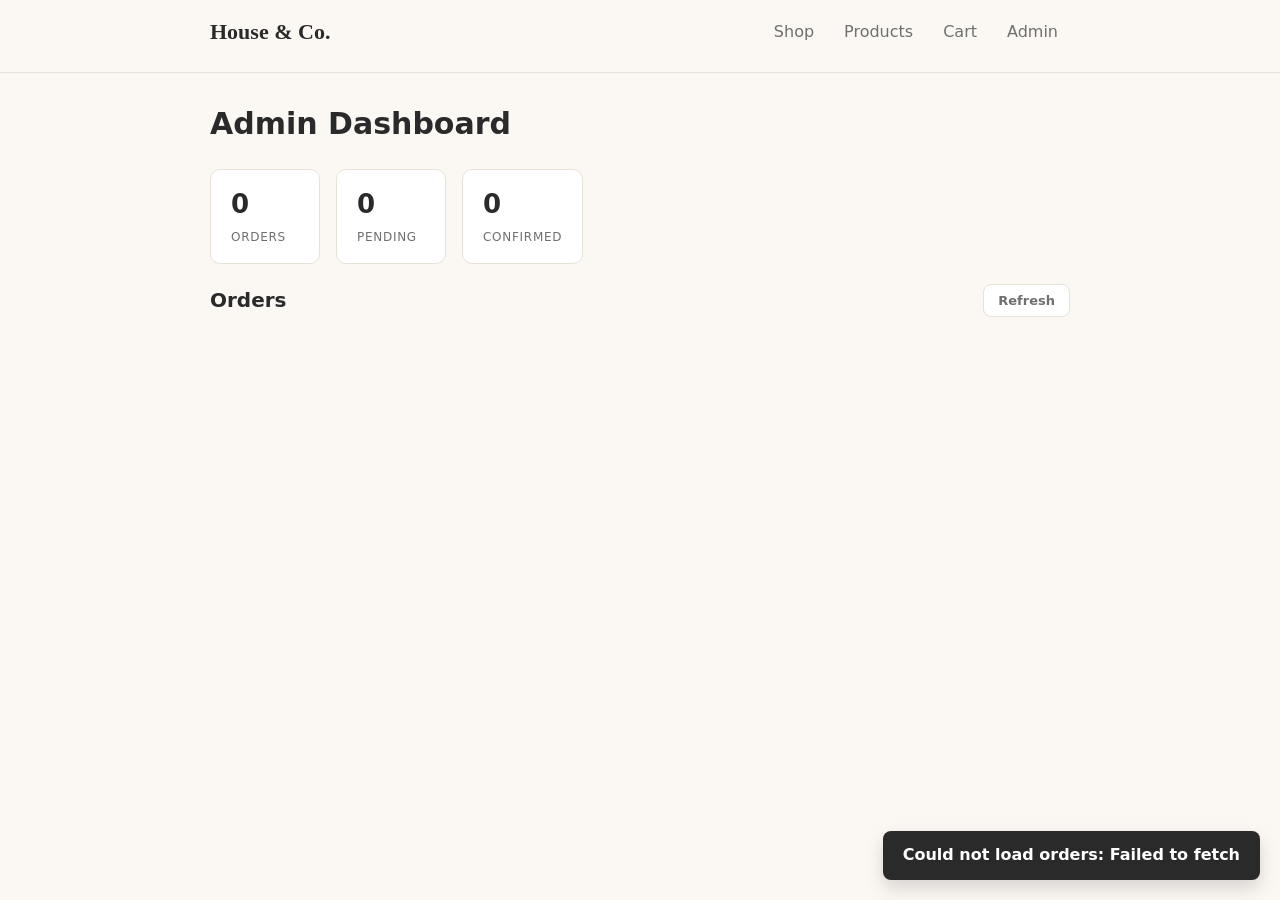
<file: admin-dashboard/index.html>
<!DOCTYPE html>
<html lang="en">
<head>
<meta charset="UTF-8">
<meta name="viewport" content="width=device-width, initial-scale=1.0">
<title>Admin Dashboard — House &amp; Co.</title>
<link rel="stylesheet" href="../css/style.css">
<link rel="stylesheet" href="style.css">
</head>
<body data-page="admin">
<header class="site-header">
  <div class="container header-row">
    <a class="logo" href="../index.html">House &amp; Co.</a>
    <nav class="nav">
      <ul>
        <li><a href="../index.html">Shop</a></li>
        <li><a href="../products.html">Products</a></li>
        <li><a href="../cart.html">Cart</a></li>
        <li><a href="index.html">Admin</a></li>
      </ul>
    </nav>
  </div>
</header>
<main class="container">
  <h1 class="page-title">Admin Dashboard</h1>
  <section class="stats">
    <div class="stat"><span class="stat-value" id="stat-total">0</span><span class="stat-label">Orders</span></div>
    <div class="stat"><span class="stat-value" id="stat-pending">0</span><span class="stat-label">Pending</span></div>
    <div class="stat"><span class="stat-value" id="stat-confirmed">0</span><span class="stat-label">Confirmed</span></div>
  </section>
  <section>
    <div class="section-head">
      <h2>Orders</h2>
      <button class="btn-refresh" id="refresh-btn" type="button">Refresh</button>
    </div>
    <div class="orders-list" id="orders-list"></div>
  </section>
</main>
<script src="../js/supabase-config.js"></script>
<script src="admin.js"></script>
</body>
</html>
</file>
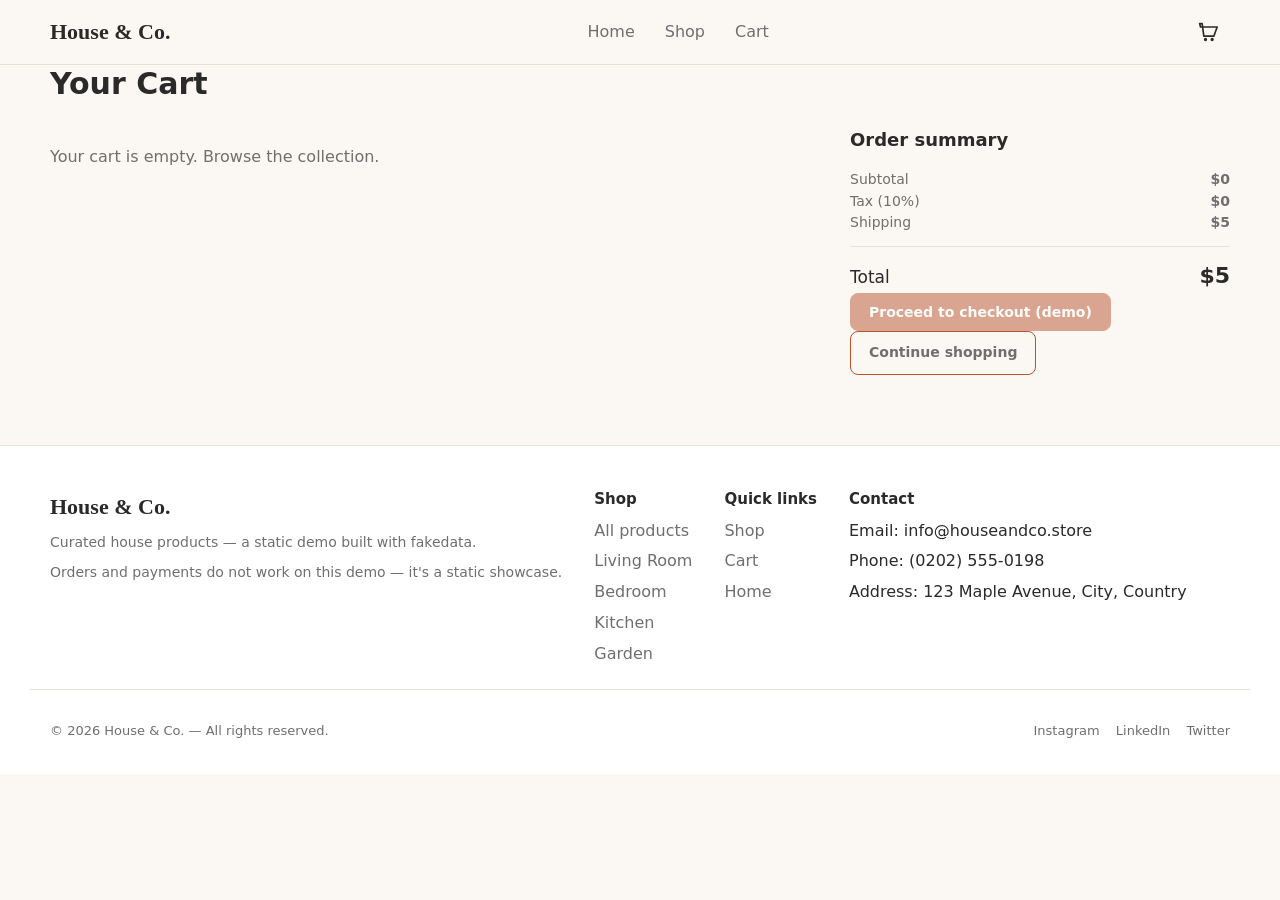
<file: cart.html>
<!DOCTYPE html>
<html lang="en">
<head>
<meta charset="UTF-8">
<meta name="viewport" content="width=device-width, initial-scale=1.0">
<title>Cart — House &amp; Co.</title>
<link rel="stylesheet" href="css/style.css">
</head>
<body data-page="cart">

<header class="site-header">
  <div class="container header-row">
    <a class="logo" href="index.html">House &amp; Co.</a>
    <nav class="nav">
      <ul>
        <li><a href="index.html">Home</a></li>
        <li><a href="products.html">Shop</a></li>
        <li><a href="cart.html">Cart</a></li>
      </ul>
    </nav>
    <div class="header-right">
      <a class="cart-link" href="cart.html" aria-label="View cart">
        <svg xmlns="http://www.w3.org/2000/svg" width="20" height="20" viewBox="0 0 24 24" fill="none" stroke="currentColor" stroke-width="2" stroke-linecap="round" stroke-linejoin="round" aria-hidden="true"><circle cx="9" cy="21" r="1"></circle><circle cx="17" cy="21" r="1"></circle><path d="M2 2h3l2 15h12L23 6H3z"></path></svg>
        <span class="cart-badge" id="cart-badge" hidden>0</span>
      </a>
      <button class="nav-toggle" id="nav-toggle" type="button" aria-label="Menu">&#9776;</button>
    </div>
  </div>
</header>

<main class="container">
  <h1 class="page-title">Your Cart</h1>
  <div class="cart-grid">
    <div class="cart-items" id="cart-items"></div>
    <div class="cart-summary">
      <h2>Order summary</h2>
      <div class="summary-lines" id="summary-lines"></div>
      <div class="cart-total">
        <span>Total</span>
        <strong class="total-value" id="cart-total">$0</strong>
      </div>
      <button class="btn btn-accent" id="checkout-btn" type="button" disabled>Proceed to checkout (demo)</button>
      <a class="btn btn-outline" href="products.html">Continue shopping</a>
    </div>
  </div>
</main>

<footer class="site-footer">
  <div class="container footer-grid">
    <div>
      <a class="logo" href="index.html">House &amp; Co.</a>
      <p class="footer-tagline">Curated house products — a static demo built with fakedata.</p>
      <p class="footer-note">Orders and payments do not work on this demo — it's a static showcase.</p>
    </div>
    <div>
      <h4>Shop</h4>
      <ul class="footer-links">
        <li><a href="products.html">All products</a></li>
        <li><a href="products.html?category=Living+Room">Living Room</a></li>
        <li><a href="products.html?category=Bedroom">Bedroom</a></li>
        <li><a href="products.html?category=Kitchen">Kitchen</a></li>
        <li><a href="products.html?category=Garden">Garden</a></li>
      </ul>
    </div>
    <div>
      <h4>Quick links</h4>
      <ul class="footer-links">
        <li><a href="products.html">Shop</a></li>
        <li><a href="cart.html">Cart</a></li>
        <li><a href="index.html">Home</a></li>
      </ul>
    </div>
    <div>
      <h4>Contact</h4>
      <ul class="footer-links">
        <li>Email: info@houseandco.store</li>
        <li>Phone: (0202) 555-0198</li>
        <li>Address: 123 Maple Avenue, City, Country</li>
      </ul>
    </div>
  </div>
  <div class="container footer-bottom">
    <p>&copy; 2026 House &amp; Co. &mdash; All rights reserved.</p>
    <div class="social">
      <a href="#instagram" aria-label="Instagram">Instagram</a>
      <a href="#linkedin" aria-label="LinkedIn">LinkedIn</a>
      <a href="#twitter" aria-label="Twitter">Twitter</a>
    </div>
  </div>
</footer>

<script src="js/supabase-config.js"></script>
<script src="js/main.js"></script>
</body>
</html>
</file>
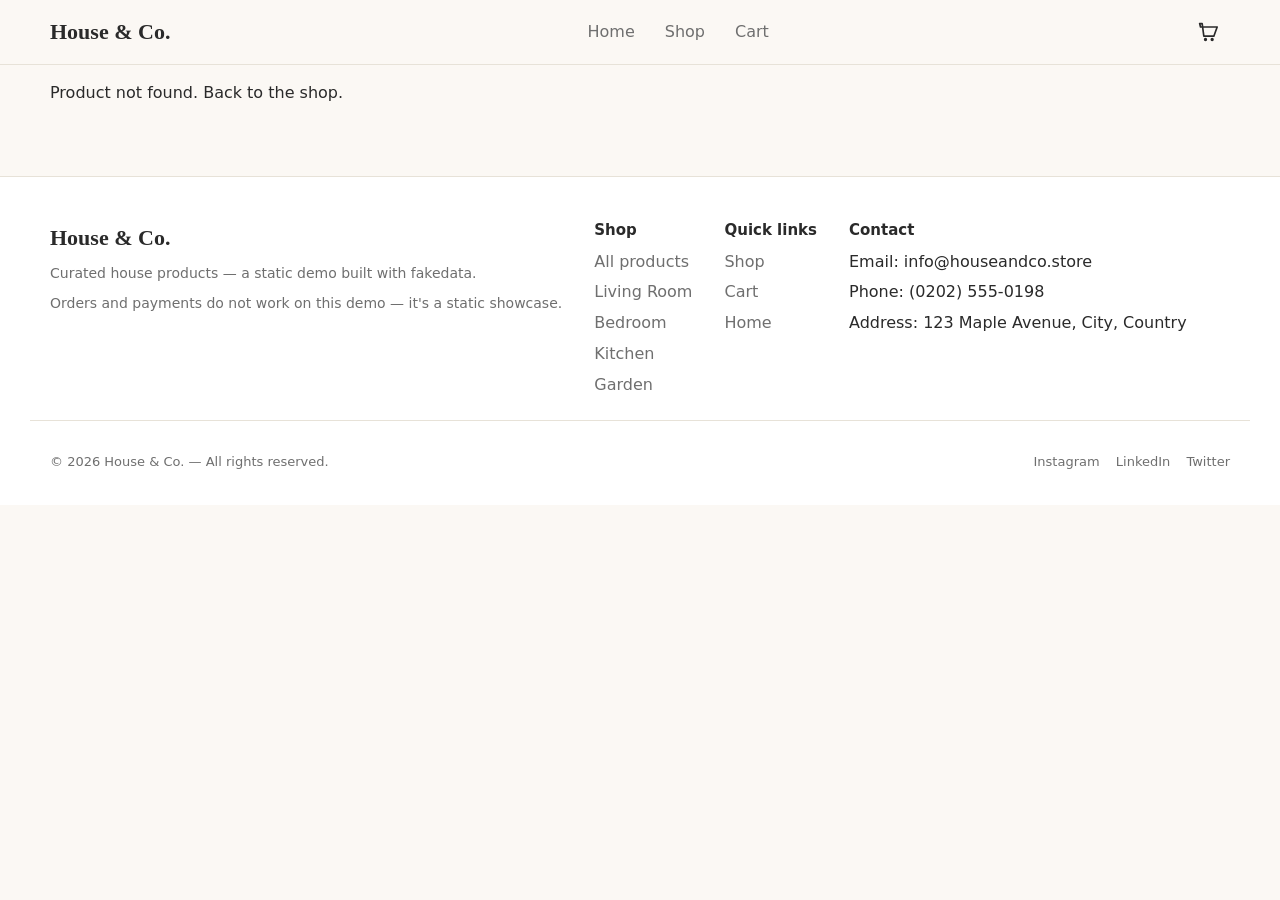
<file: product.html>
<!DOCTYPE html>
<html lang="en">
<head>
<meta charset="UTF-8">
<meta name="viewport" content="width=device-width, initial-scale=1.0">
<title>Product — House &amp; Co.</title>
<link rel="stylesheet" href="css/style.css">
</head>
<body data-page="product">

<header class="site-header">
  <div class="container header-row">
    <a class="logo" href="index.html">House &amp; Co.</a>
    <nav class="nav">
      <ul>
        <li><a href="index.html">Home</a></li>
        <li><a href="products.html">Shop</a></li>
        <li><a href="cart.html">Cart</a></li>
      </ul>
    </nav>
    <div class="header-right">
      <a class="cart-link" href="cart.html" aria-label="View cart">
        <svg xmlns="http://www.w3.org/2000/svg" width="20" height="20" viewBox="0 0 24 24" fill="none" stroke="currentColor" stroke-width="2" stroke-linecap="round" stroke-linejoin="round" aria-hidden="true"><circle cx="9" cy="21" r="1"></circle><circle cx="17" cy="21" r="1"></circle><path d="M2 2h3l2 15h12L23 6H3z"></path></svg>
        <span class="cart-badge" id="cart-badge" hidden>0</span>
      </a>
      <button class="nav-toggle" id="nav-toggle" type="button" aria-label="Menu">&#9776;</button>
    </div>
  </div>
</header>

<main class="container">
  <a class="back-link" href="products.html">&larr; Back to the shop</a>

  <section class="product-detail">
    <div class="detail-media">
      <img id="product-image" alt="" loading="lazy">
    </div>
    <div class="detail-info">
      <h1 class="page-title" id="product-name"></h1>
      <div class="detail-meta">
        <span class="cat-badge" id="product-category"></span>
        <span class="stock" id="product-stock">In stock</span>
      </div>
      <div class="detail-price"><span class="big-price" id="product-price"></span></div>
      <p class="description" id="product-desc"></p>
      <div class="qty-row">
        <label for="qty" class="qty-label">Quantity</label>
        <div class="qty-group">
          <button class="qty-btn" id="qty-minus" type="button">&minus;</button>
          <input class="qty-input" id="qty" type="number" min="1" max="99" value="1">
          <button class="qty-btn" id="qty-plus" type="button">&plus;</button>
        </div>
      </div>
      <div class="detail-actions">
        <button class="btn btn-accent" id="add-to-cart" type="button">Add to Cart</button>
        <a class="btn btn-outline" href="products.html">Continue shopping</a>
      </div>
    </div>
  </section>

  <section class="section">
    <h2>More like this</h2>
    <div class="products-grid" id="related-grid"></div>
  </section>
</main>

<footer class="site-footer">
  <div class="container footer-grid">
    <div>
      <a class="logo" href="index.html">House &amp; Co.</a>
      <p class="footer-tagline">Curated house products — a static demo built with fakedata.</p>
      <p class="footer-note">Orders and payments do not work on this demo — it's a static showcase.</p>
    </div>
    <div>
      <h4>Shop</h4>
      <ul class="footer-links">
        <li><a href="products.html">All products</a></li>
        <li><a href="products.html?category=Living+Room">Living Room</a></li>
        <li><a href="products.html?category=Bedroom">Bedroom</a></li>
        <li><a href="products.html?category=Kitchen">Kitchen</a></li>
        <li><a href="products.html?category=Garden">Garden</a></li>
      </ul>
    </div>
    <div>
      <h4>Quick links</h4>
      <ul class="footer-links">
        <li><a href="products.html">Shop</a></li>
        <li><a href="cart.html">Cart</a></li>
        <li><a href="index.html">Home</a></li>
      </ul>
    </div>
    <div>
      <h4>Contact</h4>
      <ul class="footer-links">
        <li>Email: info@houseandco.store</li>
        <li>Phone: (0202) 555-0198</li>
        <li>Address: 123 Maple Avenue, City, Country</li>
      </ul>
    </div>
  </div>
  <div class="container footer-bottom">
    <p>&copy; 2026 House &amp; Co. &mdash; All rights reserved.</p>
    <div class="social">
      <a href="#instagram" aria-label="Instagram">Instagram</a>
      <a href="#linkedin" aria-label="LinkedIn">LinkedIn</a>
      <a href="#twitter" aria-label="Twitter">Twitter</a>
    </div>
  </div>
</footer>

<script src="js/supabase-config.js"></script>
<script src="js/main.js"></script>
</body>
</html>
</file>
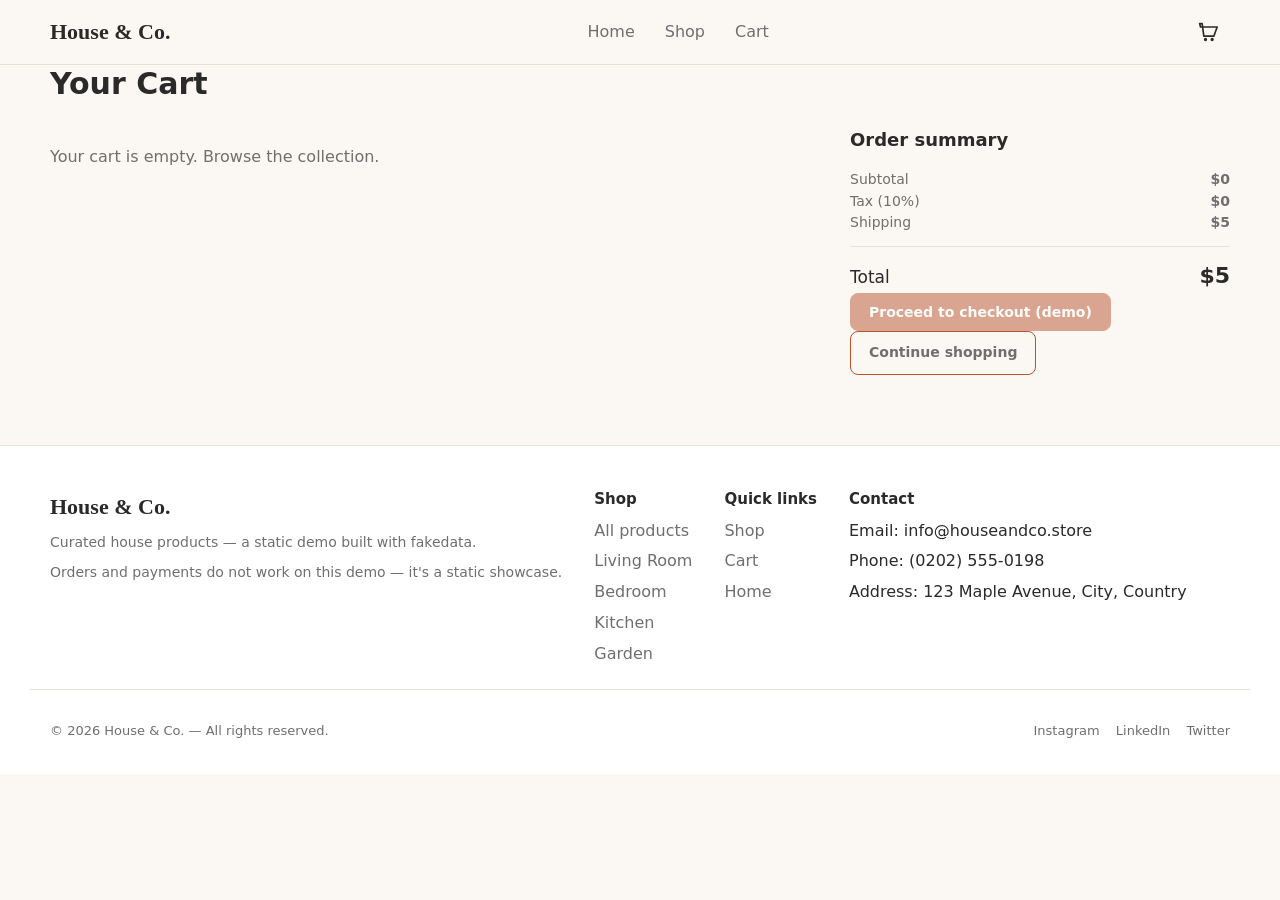
<file: house-store/cart.html>
<!DOCTYPE html>
<html lang="en">
<head>
<meta charset="UTF-8">
<meta name="viewport" content="width=device-width, initial-scale=1.0">
<title>Cart — House &amp; Co.</title>
<link rel="stylesheet" href="css/style.css">
</head>
<body data-page="cart">

<header class="site-header">
  <div class="container header-row">
    <a class="logo" href="index.html">House &amp; Co.</a>
    <nav class="nav">
      <ul>
        <li><a href="index.html">Home</a></li>
        <li><a href="products.html">Shop</a></li>
        <li><a href="cart.html">Cart</a></li>
      </ul>
    </nav>
    <div class="header-right">
      <a class="cart-link" href="cart.html" aria-label="View cart">
        <svg xmlns="http://www.w3.org/2000/svg" width="20" height="20" viewBox="0 0 24 24" fill="none" stroke="currentColor" stroke-width="2" stroke-linecap="round" stroke-linejoin="round" aria-hidden="true"><circle cx="9" cy="21" r="1"></circle><circle cx="17" cy="21" r="1"></circle><path d="M2 2h3l2 15h12L23 6H3z"></path></svg>
        <span class="cart-badge" id="cart-badge" hidden>0</span>
      </a>
      <button class="nav-toggle" id="nav-toggle" type="button" aria-label="Menu">&#9776;</button>
    </div>
  </div>
</header>

<main class="container">
  <h1 class="page-title">Your Cart</h1>
  <div class="cart-grid">
    <div class="cart-items" id="cart-items"></div>
    <div class="cart-summary">
      <h2>Order summary</h2>
      <div class="summary-lines" id="summary-lines"></div>
      <div class="cart-total">
        <span>Total</span>
        <strong class="total-value" id="cart-total">$0</strong>
      </div>
      <button class="btn btn-accent" id="checkout-btn" type="button" disabled>Proceed to checkout (demo)</button>
      <a class="btn btn-outline" href="products.html">Continue shopping</a>
    </div>
  </div>
</main>

<footer class="site-footer">
  <div class="container footer-grid">
    <div>
      <a class="logo" href="index.html">House &amp; Co.</a>
      <p class="footer-tagline">Curated house products — a static demo built with fakedata.</p>
      <p class="footer-note">Orders and payments do not work on this demo — it's a static showcase.</p>
    </div>
    <div>
      <h4>Shop</h4>
      <ul class="footer-links">
        <li><a href="products.html">All products</a></li>
        <li><a href="products.html?category=Living+Room">Living Room</a></li>
        <li><a href="products.html?category=Bedroom">Bedroom</a></li>
        <li><a href="products.html?category=Kitchen">Kitchen</a></li>
        <li><a href="products.html?category=Garden">Garden</a></li>
      </ul>
    </div>
    <div>
      <h4>Quick links</h4>
      <ul class="footer-links">
        <li><a href="products.html">Shop</a></li>
        <li><a href="cart.html">Cart</a></li>
        <li><a href="index.html">Home</a></li>
      </ul>
    </div>
    <div>
      <h4>Contact</h4>
      <ul class="footer-links">
        <li>Email: info@houseandco.store</li>
        <li>Phone: (0202) 555-0198</li>
        <li>Address: 123 Maple Avenue, City, Country</li>
      </ul>
    </div>
  </div>
  <div class="container footer-bottom">
    <p>&copy; 2026 House &amp; Co. &mdash; All rights reserved.</p>
    <div class="social">
      <a href="#instagram" aria-label="Instagram">Instagram</a>
      <a href="#linkedin" aria-label="LinkedIn">LinkedIn</a>
      <a href="#twitter" aria-label="Twitter">Twitter</a>
    </div>
  </div>
</footer>

<script src="js/main.js"></script>
</body>
</html>
</file>
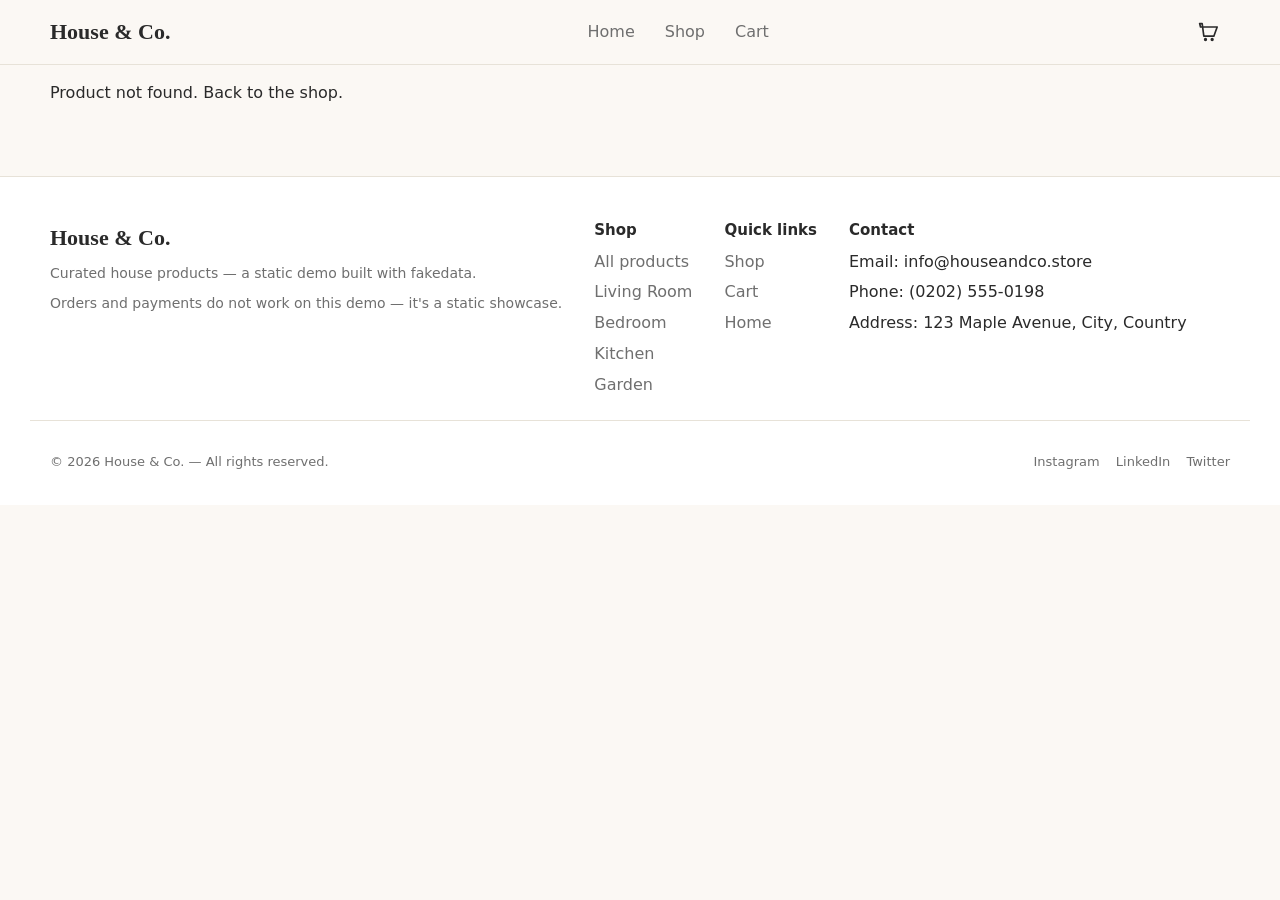
<file: house-store/product.html>
<!DOCTYPE html>
<html lang="en">
<head>
<meta charset="UTF-8">
<meta name="viewport" content="width=device-width, initial-scale=1.0">
<title>Product — House &amp; Co.</title>
<link rel="stylesheet" href="css/style.css">
</head>
<body data-page="product">

<header class="site-header">
  <div class="container header-row">
    <a class="logo" href="index.html">House &amp; Co.</a>
    <nav class="nav">
      <ul>
        <li><a href="index.html">Home</a></li>
        <li><a href="products.html">Shop</a></li>
        <li><a href="cart.html">Cart</a></li>
      </ul>
    </nav>
    <div class="header-right">
      <a class="cart-link" href="cart.html" aria-label="View cart">
        <svg xmlns="http://www.w3.org/2000/svg" width="20" height="20" viewBox="0 0 24 24" fill="none" stroke="currentColor" stroke-width="2" stroke-linecap="round" stroke-linejoin="round" aria-hidden="true"><circle cx="9" cy="21" r="1"></circle><circle cx="17" cy="21" r="1"></circle><path d="M2 2h3l2 15h12L23 6H3z"></path></svg>
        <span class="cart-badge" id="cart-badge" hidden>0</span>
      </a>
      <button class="nav-toggle" id="nav-toggle" type="button" aria-label="Menu">&#9776;</button>
    </div>
  </div>
</header>

<main class="container">
  <a class="back-link" href="products.html">&larr; Back to the shop</a>

  <section class="product-detail">
    <div class="detail-media">
      <img id="product-image" alt="" loading="lazy">
    </div>
    <div class="detail-info">
      <h1 class="page-title" id="product-name"></h1>
      <div class="detail-meta">
        <span class="cat-badge" id="product-category"></span>
        <span class="stock" id="product-stock">In stock</span>
      </div>
      <div class="detail-price"><span class="big-price" id="product-price"></span></div>
      <p class="description" id="product-desc"></p>
      <div class="qty-row">
        <label for="qty" class="qty-label">Quantity</label>
        <div class="qty-group">
          <button class="qty-btn" id="qty-minus" type="button">&minus;</button>
          <input class="qty-input" id="qty" type="number" min="1" max="99" value="1">
          <button class="qty-btn" id="qty-plus" type="button">&plus;</button>
        </div>
      </div>
      <div class="detail-actions">
        <button class="btn btn-accent" id="add-to-cart" type="button">Add to Cart</button>
        <a class="btn btn-outline" href="products.html">Continue shopping</a>
      </div>
    </div>
  </section>

  <section class="section">
    <h2>More like this</h2>
    <div class="products-grid" id="related-grid"></div>
  </section>
</main>

<footer class="site-footer">
  <div class="container footer-grid">
    <div>
      <a class="logo" href="index.html">House &amp; Co.</a>
      <p class="footer-tagline">Curated house products — a static demo built with fakedata.</p>
      <p class="footer-note">Orders and payments do not work on this demo — it's a static showcase.</p>
    </div>
    <div>
      <h4>Shop</h4>
      <ul class="footer-links">
        <li><a href="products.html">All products</a></li>
        <li><a href="products.html?category=Living+Room">Living Room</a></li>
        <li><a href="products.html?category=Bedroom">Bedroom</a></li>
        <li><a href="products.html?category=Kitchen">Kitchen</a></li>
        <li><a href="products.html?category=Garden">Garden</a></li>
      </ul>
    </div>
    <div>
      <h4>Quick links</h4>
      <ul class="footer-links">
        <li><a href="products.html">Shop</a></li>
        <li><a href="cart.html">Cart</a></li>
        <li><a href="index.html">Home</a></li>
      </ul>
    </div>
    <div>
      <h4>Contact</h4>
      <ul class="footer-links">
        <li>Email: info@houseandco.store</li>
        <li>Phone: (0202) 555-0198</li>
        <li>Address: 123 Maple Avenue, City, Country</li>
      </ul>
    </div>
  </div>
  <div class="container footer-bottom">
    <p>&copy; 2026 House &amp; Co. &mdash; All rights reserved.</p>
    <div class="social">
      <a href="#instagram" aria-label="Instagram">Instagram</a>
      <a href="#linkedin" aria-label="LinkedIn">LinkedIn</a>
      <a href="#twitter" aria-label="Twitter">Twitter</a>
    </div>
  </div>
</footer>

<script src="js/main.js"></script>
</body>
</html>
</file>
<file: css/style.css>
:root {
  --bg: #fbf8f4;
  --card: #ffffff;
  --text: #2a2a2a;
  --muted: #6f6f6f;
  --line: #e7e2d8;
  --accent: #b8542e;
  --accent-hover: #9b4026;
  --accent-soft: #f4e5de;
  --radius: 10px;
  --shadow: 0 2px 10px rgba(40, 36, 32, 0.07);
  --font: system-ui, -apple-system, "Segoe UI", Roboto, sans-serif;
}

* { box-sizing: border-box; }
html { -webkit-text-size-adjust: 100%; }

body {
  margin: 0;
  font-family: var(--font);
  background: var(--bg);
  color: var(--text);
  line-height: 1.55;
}
a { color: inherit; text-decoration: none; }
a:hover { text-decoration: underline; }
img { display: block; max-width: 100%; }
ul { list-style: none; margin: 0; padding: 0; }
h1, h2, h3, h4 { margin: 0; line-height: 1.25; }
button { font-family: inherit; cursor: pointer; }

.container { max-width: 1220px; margin-inline: auto; padding-inline: 20px; }
.section { margin: 56px 0; }
.page-title { font-size: 30px; margin: 0 0 26px; }
.back-link { display: inline-block; margin-bottom: 24px; font-size: 14px; color: var(--muted); }

/* ---------------- header ---------------- */
.site-header {
  position: sticky; top: 0; z-index: 20;
  background: rgba(251, 248, 244, 0.94);
  backdrop-filter: blur(8px);
  -webkit-backdrop-filter: blur(8px);
  border-bottom: 1px solid var(--line);
}
.header-row {
  display: flex; align-items: center; justify-content: space-between;
  height: 64px; gap: 20px;
}
.logo { font-family: Georgia, "Times New Roman", serif; font-size: 22px; color: var(--text); font-weight: 700; }
.nav { display: none; }
.nav ul { display: flex; gap: 6px; list-style: none; margin: 0; padding: 0; }
.nav a { padding: 8px 12px; border-radius: 8px; color: var(--muted); font-weight: 500; }
.nav a:hover { color: var(--text); background: var(--accent-soft); text-decoration: none; }
.cart-link {
  position: relative; padding: 8px 12px; border-radius: 8px;
  color: var(--text); display: inline-flex; align-items: center;
}
.cart-link:hover { background: var(--accent-soft); text-decoration: none; }
.cart-badge {
  position: absolute; top: 4px; right: 6px;
  background: var(--accent); color: #fff; font-size: 11px; font-weight: 600;
  min-width: 18px; height: 18px; padding: 0 5px; border-radius: 9px;
  display: inline-flex; align-items: center; justify-content: center;
  font-family: var(--font);
}
.cart-badge[hidden] { display: none; }
.nav-toggle {
  display: none; padding: 4px 8px; border: none; background: none;
  font-size: 20px; color: var(--text);
}

/* mobile nav panel */
.nav.open {
  display: flex; flex-direction: column;
  position: absolute; top: 56px; left: 0; right: 0;
  background: var(--card); border: 1px solid var(--line);
  z-index: 15; padding: 12px 16px; gap: 4px;
}
.nav.open ul { flex-direction: column; gap: 2px; }
.nav.open a { width: 100%; padding: 8px 12px; }

@media (min-width: 721px) { .nav { display: flex; } }
@media (max-width: 720px) { .nav-toggle { display: inline-flex; } }

/* ---------------- buttons ---------------- */
.btn {
  display: inline-flex; align-items: center; justify-content: center;
  padding: 10px 18px; border-radius: 8px; font-weight: 600; font-size: 14px;
  background: var(--card); border: 1px solid var(--accent); color: var(--accent);
  transition: background .15s, color .15s, box-shadow .15s;
}
.btn:hover { background: var(--accent); color: #fff; text-decoration: none; box-shadow: var(--shadow); }
.btn-accent { background: var(--accent); color: #fff; }
.btn-accent:hover { background: var(--accent-hover); }
.btn-outline { background: none; color: var(--muted); }
.btn-outline:hover { color: var(--text); border-color: var(--accent); text-decoration: none; }
.btn-sm { padding: 7px 12px; font-size: 13px; }
.btn:disabled { opacity: 0.5; pointer-events: none; }

/* ---------------- hero ---------------- */
.hero {
  display: flex; align-items: center; gap: 40px; flex-wrap: wrap;
  background: var(--card); border: 1px solid var(--line);
  border-radius: 18px; padding: 48px 44px; margin: 8px 0 0;
}
.hero-text { flex: 1 1 320px; }
.hero-text h1 { font-size: 34px; margin: 0; }
.hero-text p { color: var(--muted); margin: 14px 0 0; }
.hero-media {
  flex: 1 1 340px; display: grid; grid-template-columns: 1fr 1fr 1fr; gap: 12px;
}
.media-tile { aspect-ratio: 3 / 2; border-radius: 12px; box-shadow: var(--shadow); }
.media-tile:nth-child(1) { background: linear-gradient(135deg, #b8542e, #f4d5c8); }
.media-tile:nth-child(2) { background: linear-gradient(135deg, #2f7d6f, #a6d0c9); }
.media-tile:nth-child(3) { background: linear-gradient(135deg, #3e6b5a, #9ab88d); }
.media-tile:nth-child(4) { background: linear-gradient(135deg, #7a5c35, #e0c8a0); }
.media-tile:nth-child(5) { background: linear-gradient(135deg, #6a5a8a, #c9b4d8); }
.media-tile:nth-child(6) { background: linear-gradient(135deg, #8c3a3a, #f0c0b0); }

/* ---------------- product cards ---------------- */
.products-grid { display: grid; grid-template-columns: repeat(auto-fill, minmax(230px, 1fr)); gap: 22px; }
.product-card {
  background: var(--card); border: 1px solid var(--line);
  border-radius: var(--radius); overflow: hidden;
  transition: box-shadow .2s, transform .2s;
}
.product-card:hover { box-shadow: 0 10px 22px rgba(40, 36, 32, 0.1); transform: translateY(-3px); }
.card-media { display: block; position: relative; aspect-ratio: 3/2; background: var(--accent-soft); }
.card-media img { width: 100%; height: 100%; object-fit: cover; }
.card-badge {
  position: absolute; top: 12px; left: 12px; background: var(--accent); color: #fff;
  font-size: 11px; font-weight: 700; padding: 3px 8px; border-radius: 20px;
  text-transform: uppercase; letter-spacing: .06em;
}
.card-info { padding: 16px; }
.cat-badge {
  display: inline-block; font-size: 11px; text-transform: uppercase; letter-spacing: .08em;
  color: var(--accent); font-weight: 700; margin-bottom: 6px;
}
.card-name a { color: var(--text); }
.card-name a:hover { color: var(--accent); text-decoration: none; }
.card-desc { color: var(--muted); font-size: 13px; margin: 6px 0 10px; }
.card-row { display: flex; align-items: center; justify-content: space-between; gap: 10px; }
.price { font-size: 19px; font-weight: 700; }
.add-btn { font-size: 13px; padding: 7px 12px; }

/* ---------------- category cards ---------------- */
.category-card {
  display: flex; align-items: center; justify-content: space-between; gap: 12px;
  padding: 14px 18px; background: var(--card); border: 1px solid var(--line);
  border-radius: var(--radius); margin-bottom: 12px;
  transition: box-shadow .2s, transform .2s;
}
.category-card:hover { box-shadow: 0 8px 18px rgba(40, 36, 32, 0.08); transform: translateY(-2px); text-decoration: none; }
.category-card .cat-label { font-weight: 600; }
.category-card .cat-count { color: var(--muted); font-size: 13px; white-space: nowrap; }

/* ---------------- products page controls ---------------- */
.controls { display: flex; gap: 12px; flex-wrap: wrap; align-items: center; margin-bottom: 20px; }
.search { position: relative; width: 240px; }
.search input {
  width: 100%; padding: 10px 36px 10px 14px; border: 1px solid var(--line);
  border-radius: 8px; font-size: 14px; background: var(--card);
  transition: border-color .15s;
}
.search input:focus { outline: none; border-color: var(--accent); }
.search .btn-search {
  position: absolute; top: 50%; right: 6px; transform: translateY(-50%);
  border: none; background: var(--accent); color: #fff; padding: 8px 12px;
  border-radius: 6px; font-weight: 600; font-size: 13px; cursor: pointer;
}
.category-filter { display: flex; flex-wrap: wrap; gap: 8px; }
.filter-btn {
  background: var(--card); border: 1px solid var(--line); color: var(--muted);
  padding: 8px 14px; border-radius: 8px; cursor: pointer; font-weight: 600;
  font-size: 13px; transition: all .15s;
}
.filter-btn:hover { color: var(--text); border-color: var(--accent); }
.filter-btn.is-active { background: var(--accent); color: #fff; border-color: var(--accent); }
.grid-status { margin: 18px 0; font-size: 14px; color: var(--muted); }

/* ---------------- product detail page ---------------- */
.product-detail { display: flex; gap: 40px; align-items: flex-start; flex-wrap: wrap; }
.detail-media img {
  width: 100%; max-width: 460px; border-radius: 12px; box-shadow: var(--shadow);
}
.detail-info { flex: 1 1 380px; }
.detail-meta { display: flex; gap: 12px; align-items: center; margin: 12px 0; }
.big-price { font-size: 30px; font-weight: 700; }
.description { color: var(--muted); margin: 16px 0; font-size: 15px; }
.qty-row { margin: 18px 0; }
.qty-label { font-size: 14px; color: var(--muted); margin-right: 8px; }
.qty-group {
  display: inline-flex; align-items: center; gap: 4px;
  background: var(--accent-soft); border: 1px solid var(--line);
  border-radius: 8px; padding: 4px;
}
.qty-btn {
  width: 30px; height: 30px; border-radius: 6px; border: none;
  background: var(--accent-soft); color: var(--accent); font-weight: 700; cursor: pointer;
}
.qty-btn:hover { background: var(--accent); color: #fff; }
.qty-input {
  width: 48px; height: 30px; text-align: center; border: 1px solid var(--line);
  border-radius: 6px; font-size: 14px; padding: 0;
}
.detail-actions { margin-top: 22px; }
.detail-actions .btn { margin-right: 12px; }

/* ---------------- stock ---------------- */
.stock { font-weight: 600; }
.stock.in-stock { color: #2f7d6f; }
.stock.out { color: var(--accent); }

/* ---------------- cart ---------------- */
.cart-grid { display: flex; gap: 32px; align-items: flex-start; flex-wrap: wrap; }
.cart-items { flex: 1 1 560px; min-width: 0; }
.cart-summary { flex: 1 1 300px; max-width: 380px; position: sticky; top: 20px; }
.cart-summary h2 { font-size: 18px; margin: 0 0 18px; }
.cart-item {
  display: flex; gap: 16px; align-items: center;
  background: var(--card); border: 1px solid var(--line);
  border-radius: var(--radius); padding: 14px; margin-bottom: 12px;
}
.cart-item img { width: 64px; height: 64px; border-radius: 8px; object-fit: cover; }
.cart-item-info { flex: 1 1 160px; }
.cart-item-info h4 { font-size: 15px; margin: 0 0 2px; }
.cart-item-info a:hover { color: var(--accent); text-decoration: none; }
.cart-item-cat { color: var(--muted); font-size: 13px; }
.cart-item-price { min-width: 80px; text-align: right; font-weight: 700; }
.remove-btn {
  background: none; border: none; color: var(--muted); font-size: 18px;
  cursor: pointer; padding: 4px 8px; border-radius: 6px;
}
.remove-btn:hover { color: var(--accent); background: var(--accent-soft); }
.summary-row { display: flex; justify-content: space-between; color: var(--muted); font-size: 14px; }
.cart-total {
  display: flex; justify-content: space-between; align-items: baseline;
  padding-top: 12px; margin-top: 12px; border-top: 1px solid var(--line); font-size: 17px;
}
.total-value { font-size: 22px; font-weight: 700; }
.empty-note { color: var(--muted); }

/* ---------------- toast ---------------- */
.toast {
  position: fixed; bottom: 22px; right: 22px; background: var(--text);
  color: #fff; padding: 12px 20px; border-radius: 8px; font-weight: 600;
  box-shadow: 0 8px 18px rgba(0, 0, 0, 0.15); z-index: 30;
}

/* ---------------- footer ---------------- */
.site-footer {
  margin-top: 70px; background: var(--card); border-top: 1px solid var(--line);
  padding: 44px 0 20px;
}
.footer-grid { display: flex; gap: 32px; flex-wrap: wrap; }
.footer-grid h4 { font-size: 15px; margin: 0 0 10px; }
.footer-tagline, .footer-note { color: var(--muted); font-size: 14px; margin: 8px 0 0; }
.footer-links li { margin-bottom: 6px; }
.footer-links a { color: var(--muted); }
.footer-links a:hover { color: var(--accent); }
.footer-bottom {
  display: flex; justify-content: space-between; align-items: center; gap: 16px;
  padding-top: 18px; margin-top: 16px; border-top: 1px solid var(--line);
  font-size: 13px; color: var(--muted);
}
.social a { color: var(--muted); margin-left: 12px; }
.social a:first-child { margin-left: 0; }
.social a:hover { color: var(--text); }

/* ---------------- responsive ---------------- */
@media (max-width: 720px) {
  .header-row { height: 56px; }
  .nav.open { top: 56px; }
  .hero { padding: 32px 24px; align-items: center; }
  .hero-media { display: none; }
  .hero-text { text-align: center; }
  .products-grid { grid-template-columns: 1fr; }
  .category-card { flex-direction: column; align-items: flex-start; }
  .controls { flex-direction: column; }
  .search { width: 100%; }
  .cart-grid { flex-direction: column; }
  .cart-summary { position: static; }
  .cart-item { flex-direction: column; align-items: flex-start; }
  .cart-item-price { text-align: left; }
}
</file>
<file: admin-dashboard/style.css>
:root {
  --bg: #fbf8f4;
  --card: #ffffff;
  --text: #2a2a2a;
  --muted: #6f6f6f;
  --line: #e7e2d8;
  --accent: #b8542e;
  --radius: 10px;
  --font: system-ui, -apple-system, "Segoe UI", Roboto, sans-serif;
}

* { box-sizing: border-box; }
body {
  margin: 0;
  font-family: var(--font);
  background: var(--bg);
  color: var(--text);
}
.container { max-width: 900px; margin-inline: auto; padding-inline: 20px; padding-top: 32px; padding-bottom: 40px; }
.topbar { padding: 18px 20px; display: flex; align-items: baseline; gap: 16px; }
.topbar h1 { font-size: 26px; margin: 0; }
.stats { display: flex; gap: 16px; margin-bottom: 20px; }
.stat { background: var(--card); border: 1px solid var(--line); border-radius: var(--radius); padding: 14px 20px; min-width: 110px; }
.stat-value { font-size: 26px; font-weight: 700; display: block; }
.stat-label { color: var(--muted); font-size: 12px; text-transform: uppercase; letter-spacing: 0.06em; }
.section-head { display: flex; align-items: center; justify-content: space-between; margin-bottom: 12px; }
h2 { font-size: 20px; margin: 0; }
.orders-list { display: flex; flex-direction: column; gap: 12px; }
.order-card { background: var(--card); border: 1px solid var(--line); border-radius: var(--radius); padding: 16px; }
.order-head { display: flex; align-items: center; justify-content: space-between; gap: 12px; }
.order-head h3 { margin: 0; font-size: 15px; }
.status { font-size: 11px; text-transform: uppercase; letter-spacing: 0.06em; font-weight: 700; }
.status.confirmed { color: #2f7d6f; }
.status.pending { color: var(--accent); }
.order-meta { color: var(--muted); font-size: 13px; margin: 4px 0 8px; }
.order-items { display: flex; gap: 8px; flex-wrap: wrap; margin-bottom: 10px; }
.order-item { background: var(--accent); color: #fff; font-size: 13px; padding: 4px 8px; border-radius: 20px; }
.order-total { font-weight: 600; margin-bottom: 12px; }
.order-confirm {
  background: var(--accent); color: #fff; border: none; padding: 9px 16px;
  border-radius: 8px; font-weight: 600; font-size: 13px; cursor: pointer;
}
.order-confirm:hover { background: #9b4026; }
.empty-note { color: var(--muted); }
.btn-refresh {
  background: var(--card); border: 1px solid var(--line); color: var(--muted);
  padding: 8px 14px; border-radius: 8px; cursor: pointer; font-weight: 600; font-size: 13px;
}
.btn-refresh:hover { color: var(--text); border-color: var(--accent); }
.toast {
  position: fixed; bottom: 20px; right: 20px; background: var(--text); color: #fff;
  padding: 12px 20px; border-radius: 8px; font-weight: 600; z-index: 30;
}
</file>
<file: house-store/css/style.css>
:root {
  --bg: #fbf8f4;
  --card: #ffffff;
  --text: #2a2a2a;
  --muted: #6f6f6f;
  --line: #e7e2d8;
  --accent: #b8542e;
  --accent-hover: #9b4026;
  --accent-soft: #f4e5de;
  --radius: 10px;
  --shadow: 0 2px 10px rgba(40, 36, 32, 0.07);
  --font: system-ui, -apple-system, "Segoe UI", Roboto, sans-serif;
}

* { box-sizing: border-box; }
html { -webkit-text-size-adjust: 100%; }

body {
  margin: 0;
  font-family: var(--font);
  background: var(--bg);
  color: var(--text);
  line-height: 1.55;
}
a { color: inherit; text-decoration: none; }
a:hover { text-decoration: underline; }
img { display: block; max-width: 100%; }
ul { list-style: none; margin: 0; padding: 0; }
h1, h2, h3, h4 { margin: 0; line-height: 1.25; }
button { font-family: inherit; cursor: pointer; }

.container { max-width: 1220px; margin-inline: auto; padding-inline: 20px; }
.section { margin: 56px 0; }
.page-title { font-size: 30px; margin: 0 0 26px; }
.back-link { display: inline-block; margin-bottom: 24px; font-size: 14px; color: var(--muted); }

/* ---------------- header ---------------- */
.site-header {
  position: sticky; top: 0; z-index: 20;
  background: rgba(251, 248, 244, 0.94);
  backdrop-filter: blur(8px);
  -webkit-backdrop-filter: blur(8px);
  border-bottom: 1px solid var(--line);
}
.header-row {
  display: flex; align-items: center; justify-content: space-between;
  height: 64px; gap: 20px;
}
.logo { font-family: Georgia, "Times New Roman", serif; font-size: 22px; color: var(--text); font-weight: 700; }
.nav { display: none; }
.nav ul { display: flex; gap: 6px; list-style: none; margin: 0; padding: 0; }
.nav a { padding: 8px 12px; border-radius: 8px; color: var(--muted); font-weight: 500; }
.nav a:hover { color: var(--text); background: var(--accent-soft); text-decoration: none; }
.cart-link {
  position: relative; padding: 8px 12px; border-radius: 8px;
  color: var(--text); display: inline-flex; align-items: center;
}
.cart-link:hover { background: var(--accent-soft); text-decoration: none; }
.cart-badge {
  position: absolute; top: 4px; right: 6px;
  background: var(--accent); color: #fff; font-size: 11px; font-weight: 600;
  min-width: 18px; height: 18px; padding: 0 5px; border-radius: 9px;
  display: inline-flex; align-items: center; justify-content: center;
  font-family: var(--font);
}
.cart-badge[hidden] { display: none; }
.nav-toggle {
  display: none; padding: 4px 8px; border: none; background: none;
  font-size: 20px; color: var(--text);
}

/* mobile nav panel */
.nav.open {
  display: flex; flex-direction: column;
  position: absolute; top: 56px; left: 0; right: 0;
  background: var(--card); border: 1px solid var(--line);
  z-index: 15; padding: 12px 16px; gap: 4px;
}
.nav.open ul { flex-direction: column; gap: 2px; }
.nav.open a { width: 100%; padding: 8px 12px; }

@media (min-width: 721px) { .nav { display: flex; } }
@media (max-width: 720px) { .nav-toggle { display: inline-flex; } }

/* ---------------- buttons ---------------- */
.btn {
  display: inline-flex; align-items: center; justify-content: center;
  padding: 10px 18px; border-radius: 8px; font-weight: 600; font-size: 14px;
  background: var(--card); border: 1px solid var(--accent); color: var(--accent);
  transition: background .15s, color .15s, box-shadow .15s;
}
.btn:hover { background: var(--accent); color: #fff; text-decoration: none; box-shadow: var(--shadow); }
.btn-accent { background: var(--accent); color: #fff; }
.btn-accent:hover { background: var(--accent-hover); }
.btn-outline { background: none; color: var(--muted); }
.btn-outline:hover { color: var(--text); border-color: var(--accent); text-decoration: none; }
.btn-sm { padding: 7px 12px; font-size: 13px; }
.btn:disabled { opacity: 0.5; pointer-events: none; }

/* ---------------- hero ---------------- */
.hero {
  display: flex; align-items: center; gap: 40px; flex-wrap: wrap;
  background: var(--card); border: 1px solid var(--line);
  border-radius: 18px; padding: 48px 44px; margin: 8px 0 0;
}
.hero-text { flex: 1 1 320px; }
.hero-text h1 { font-size: 34px; margin: 0; }
.hero-text p { color: var(--muted); margin: 14px 0 0; }
.hero-media {
  flex: 1 1 340px; display: grid; grid-template-columns: 1fr 1fr 1fr; gap: 12px;
}
.media-tile { aspect-ratio: 3 / 2; border-radius: 12px; box-shadow: var(--shadow); }
.media-tile:nth-child(1) { background: linear-gradient(135deg, #b8542e, #f4d5c8); }
.media-tile:nth-child(2) { background: linear-gradient(135deg, #2f7d6f, #a6d0c9); }
.media-tile:nth-child(3) { background: linear-gradient(135deg, #3e6b5a, #9ab88d); }
.media-tile:nth-child(4) { background: linear-gradient(135deg, #7a5c35, #e0c8a0); }
.media-tile:nth-child(5) { background: linear-gradient(135deg, #6a5a8a, #c9b4d8); }
.media-tile:nth-child(6) { background: linear-gradient(135deg, #8c3a3a, #f0c0b0); }

/* ---------------- product cards ---------------- */
.products-grid { display: grid; grid-template-columns: repeat(auto-fill, minmax(230px, 1fr)); gap: 22px; }
.product-card {
  background: var(--card); border: 1px solid var(--line);
  border-radius: var(--radius); overflow: hidden;
  transition: box-shadow .2s, transform .2s;
}
.product-card:hover { box-shadow: 0 10px 22px rgba(40, 36, 32, 0.1); transform: translateY(-3px); }
.card-media { display: block; position: relative; aspect-ratio: 3/2; background: var(--accent-soft); }
.card-media img { width: 100%; height: 100%; object-fit: cover; }
.card-badge {
  position: absolute; top: 12px; left: 12px; background: var(--accent); color: #fff;
  font-size: 11px; font-weight: 700; padding: 3px 8px; border-radius: 20px;
  text-transform: uppercase; letter-spacing: .06em;
}
.card-info { padding: 16px; }
.cat-badge {
  display: inline-block; font-size: 11px; text-transform: uppercase; letter-spacing: .08em;
  color: var(--accent); font-weight: 700; margin-bottom: 6px;
}
.card-name a { color: var(--text); }
.card-name a:hover { color: var(--accent); text-decoration: none; }
.card-desc { color: var(--muted); font-size: 13px; margin: 6px 0 10px; }
.card-row { display: flex; align-items: center; justify-content: space-between; gap: 10px; }
.price { font-size: 19px; font-weight: 700; }
.add-btn { font-size: 13px; padding: 7px 12px; }

/* ---------------- category cards ---------------- */
.category-card {
  display: flex; align-items: center; justify-content: space-between; gap: 12px;
  padding: 14px 18px; background: var(--card); border: 1px solid var(--line);
  border-radius: var(--radius); margin-bottom: 12px;
  transition: box-shadow .2s, transform .2s;
}
.category-card:hover { box-shadow: 0 8px 18px rgba(40, 36, 32, 0.08); transform: translateY(-2px); text-decoration: none; }
.category-card .cat-label { font-weight: 600; }
.category-card .cat-count { color: var(--muted); font-size: 13px; white-space: nowrap; }

/* ---------------- products page controls ---------------- */
.controls { display: flex; gap: 12px; flex-wrap: wrap; align-items: center; margin-bottom: 20px; }
.search { position: relative; width: 240px; }
.search input {
  width: 100%; padding: 10px 36px 10px 14px; border: 1px solid var(--line);
  border-radius: 8px; font-size: 14px; background: var(--card);
  transition: border-color .15s;
}
.search input:focus { outline: none; border-color: var(--accent); }
.search .btn-search {
  position: absolute; top: 50%; right: 6px; transform: translateY(-50%);
  border: none; background: var(--accent); color: #fff; padding: 8px 12px;
  border-radius: 6px; font-weight: 600; font-size: 13px; cursor: pointer;
}
.category-filter { display: flex; flex-wrap: wrap; gap: 8px; }
.filter-btn {
  background: var(--card); border: 1px solid var(--line); color: var(--muted);
  padding: 8px 14px; border-radius: 8px; cursor: pointer; font-weight: 600;
  font-size: 13px; transition: all .15s;
}
.filter-btn:hover { color: var(--text); border-color: var(--accent); }
.filter-btn.is-active { background: var(--accent); color: #fff; border-color: var(--accent); }
.grid-status { margin: 18px 0; font-size: 14px; color: var(--muted); }

/* ---------------- product detail page ---------------- */
.product-detail { display: flex; gap: 40px; align-items: flex-start; flex-wrap: wrap; }
.detail-media img {
  width: 100%; max-width: 460px; border-radius: 12px; box-shadow: var(--shadow);
}
.detail-info { flex: 1 1 380px; }
.detail-meta { display: flex; gap: 12px; align-items: center; margin: 12px 0; }
.big-price { font-size: 30px; font-weight: 700; }
.description { color: var(--muted); margin: 16px 0; font-size: 15px; }
.qty-row { margin: 18px 0; }
.qty-label { font-size: 14px; color: var(--muted); margin-right: 8px; }
.qty-group {
  display: inline-flex; align-items: center; gap: 4px;
  background: var(--accent-soft); border: 1px solid var(--line);
  border-radius: 8px; padding: 4px;
}
.qty-btn {
  width: 30px; height: 30px; border-radius: 6px; border: none;
  background: var(--accent-soft); color: var(--accent); font-weight: 700; cursor: pointer;
}
.qty-btn:hover { background: var(--accent); color: #fff; }
.qty-input {
  width: 48px; height: 30px; text-align: center; border: 1px solid var(--line);
  border-radius: 6px; font-size: 14px; padding: 0;
}
.detail-actions { margin-top: 22px; }
.detail-actions .btn { margin-right: 12px; }

/* ---------------- stock ---------------- */
.stock { font-weight: 600; }
.stock.in-stock { color: #2f7d6f; }
.stock.out { color: var(--accent); }

/* ---------------- cart ---------------- */
.cart-grid { display: flex; gap: 32px; align-items: flex-start; flex-wrap: wrap; }
.cart-items { flex: 1 1 560px; min-width: 0; }
.cart-summary { flex: 1 1 300px; max-width: 380px; position: sticky; top: 20px; }
.cart-summary h2 { font-size: 18px; margin: 0 0 18px; }
.cart-item {
  display: flex; gap: 16px; align-items: center;
  background: var(--card); border: 1px solid var(--line);
  border-radius: var(--radius); padding: 14px; margin-bottom: 12px;
}
.cart-item img { width: 64px; height: 64px; border-radius: 8px; object-fit: cover; }
.cart-item-info { flex: 1 1 160px; }
.cart-item-info h4 { font-size: 15px; margin: 0 0 2px; }
.cart-item-info a:hover { color: var(--accent); text-decoration: none; }
.cart-item-cat { color: var(--muted); font-size: 13px; }
.cart-item-price { min-width: 80px; text-align: right; font-weight: 700; }
.remove-btn {
  background: none; border: none; color: var(--muted); font-size: 18px;
  cursor: pointer; padding: 4px 8px; border-radius: 6px;
}
.remove-btn:hover { color: var(--accent); background: var(--accent-soft); }
.summary-row { display: flex; justify-content: space-between; color: var(--muted); font-size: 14px; }
.cart-total {
  display: flex; justify-content: space-between; align-items: baseline;
  padding-top: 12px; margin-top: 12px; border-top: 1px solid var(--line); font-size: 17px;
}
.total-value { font-size: 22px; font-weight: 700; }
.empty-note { color: var(--muted); }

/* ---------------- toast ---------------- */
.toast {
  position: fixed; bottom: 22px; right: 22px; background: var(--text);
  color: #fff; padding: 12px 20px; border-radius: 8px; font-weight: 600;
  box-shadow: 0 8px 18px rgba(0, 0, 0, 0.15); z-index: 30;
}

/* ---------------- footer ---------------- */
.site-footer {
  margin-top: 70px; background: var(--card); border-top: 1px solid var(--line);
  padding: 44px 0 20px;
}
.footer-grid { display: flex; gap: 32px; flex-wrap: wrap; }
.footer-grid h4 { font-size: 15px; margin: 0 0 10px; }
.footer-tagline, .footer-note { color: var(--muted); font-size: 14px; margin: 8px 0 0; }
.footer-links li { margin-bottom: 6px; }
.footer-links a { color: var(--muted); }
.footer-links a:hover { color: var(--accent); }
.footer-bottom {
  display: flex; justify-content: space-between; align-items: center; gap: 16px;
  padding-top: 18px; margin-top: 16px; border-top: 1px solid var(--line);
  font-size: 13px; color: var(--muted);
}
.social a { color: var(--muted); margin-left: 12px; }
.social a:first-child { margin-left: 0; }
.social a:hover { color: var(--text); }

/* ---------------- responsive ---------------- */
@media (max-width: 720px) {
  .header-row { height: 56px; }
  .nav.open { top: 56px; }
  .hero { padding: 32px 24px; align-items: center; }
  .hero-media { display: none; }
  .hero-text { text-align: center; }
  .products-grid { grid-template-columns: 1fr; }
  .category-card { flex-direction: column; align-items: flex-start; }
  .controls { flex-direction: column; }
  .search { width: 100%; }
  .cart-grid { flex-direction: column; }
  .cart-summary { position: static; }
  .cart-item { flex-direction: column; align-items: flex-start; }
  .cart-item-price { text-align: left; }
}
</file>
